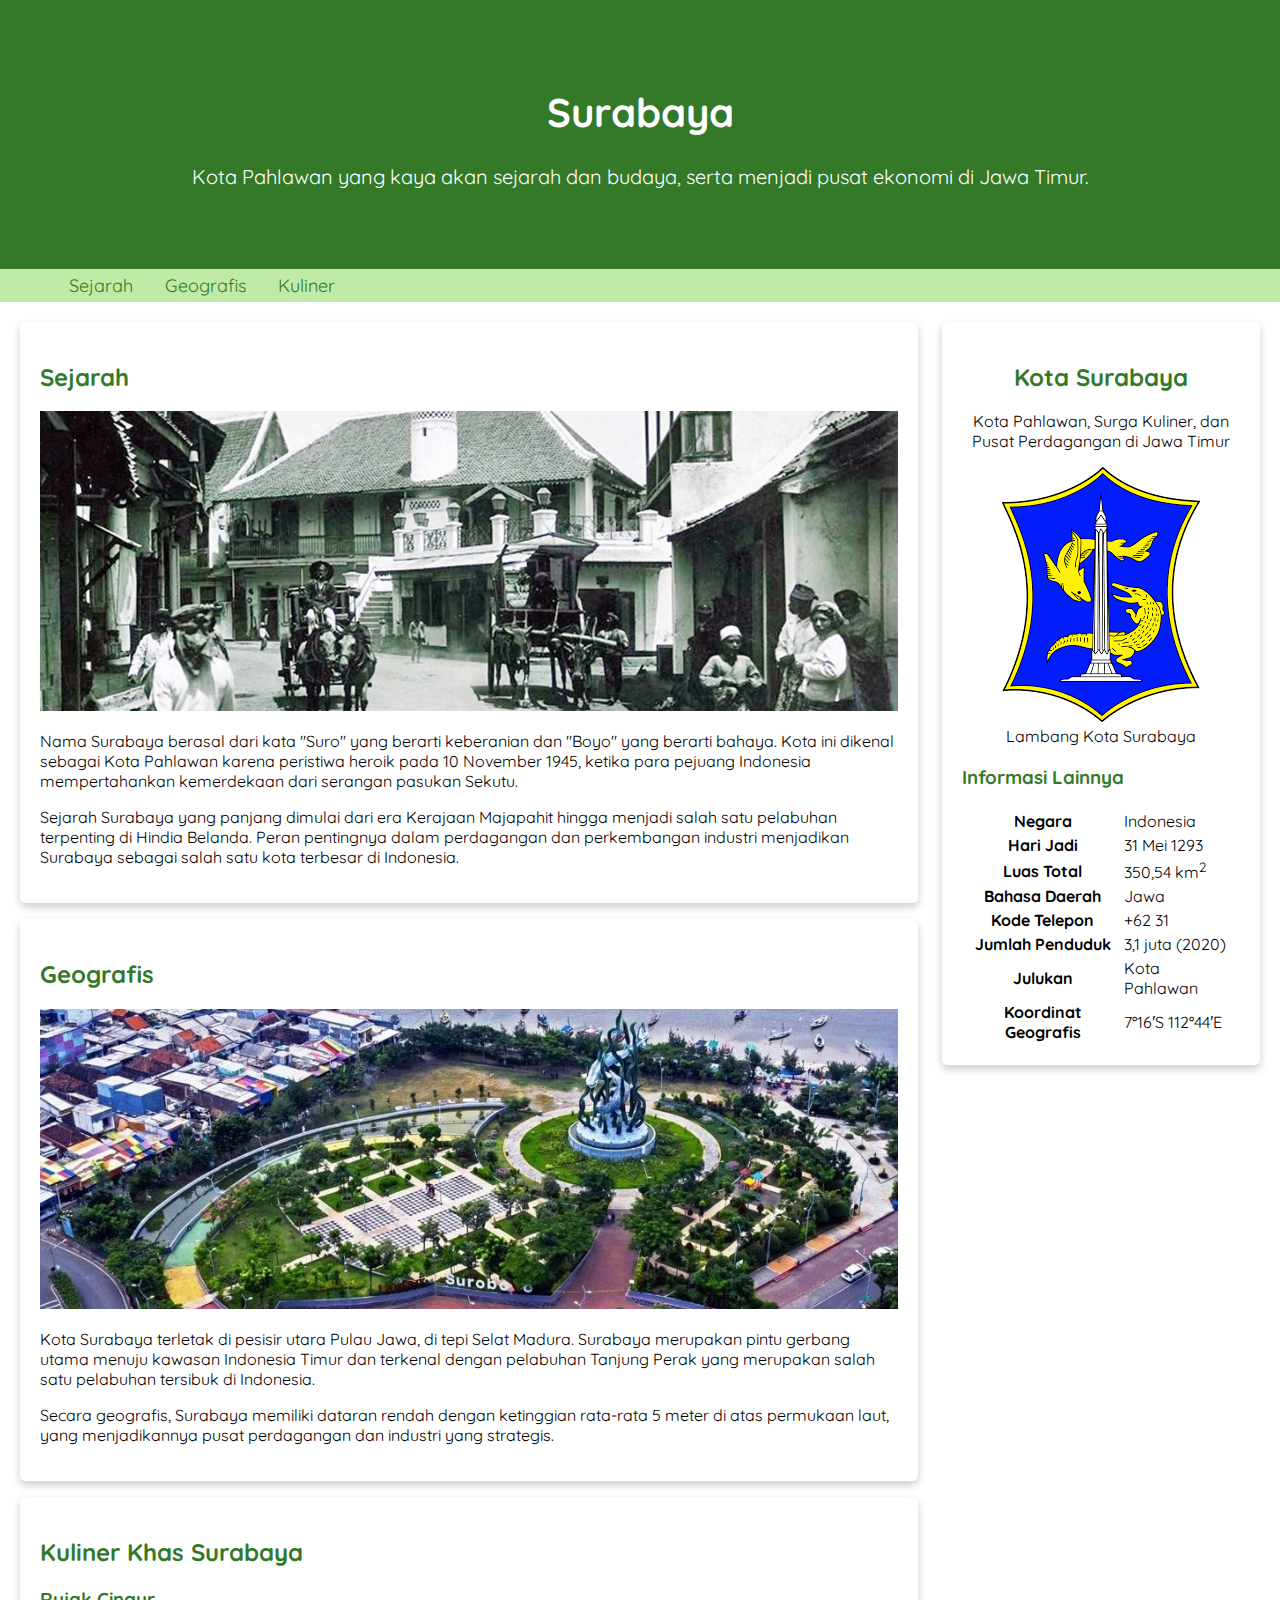
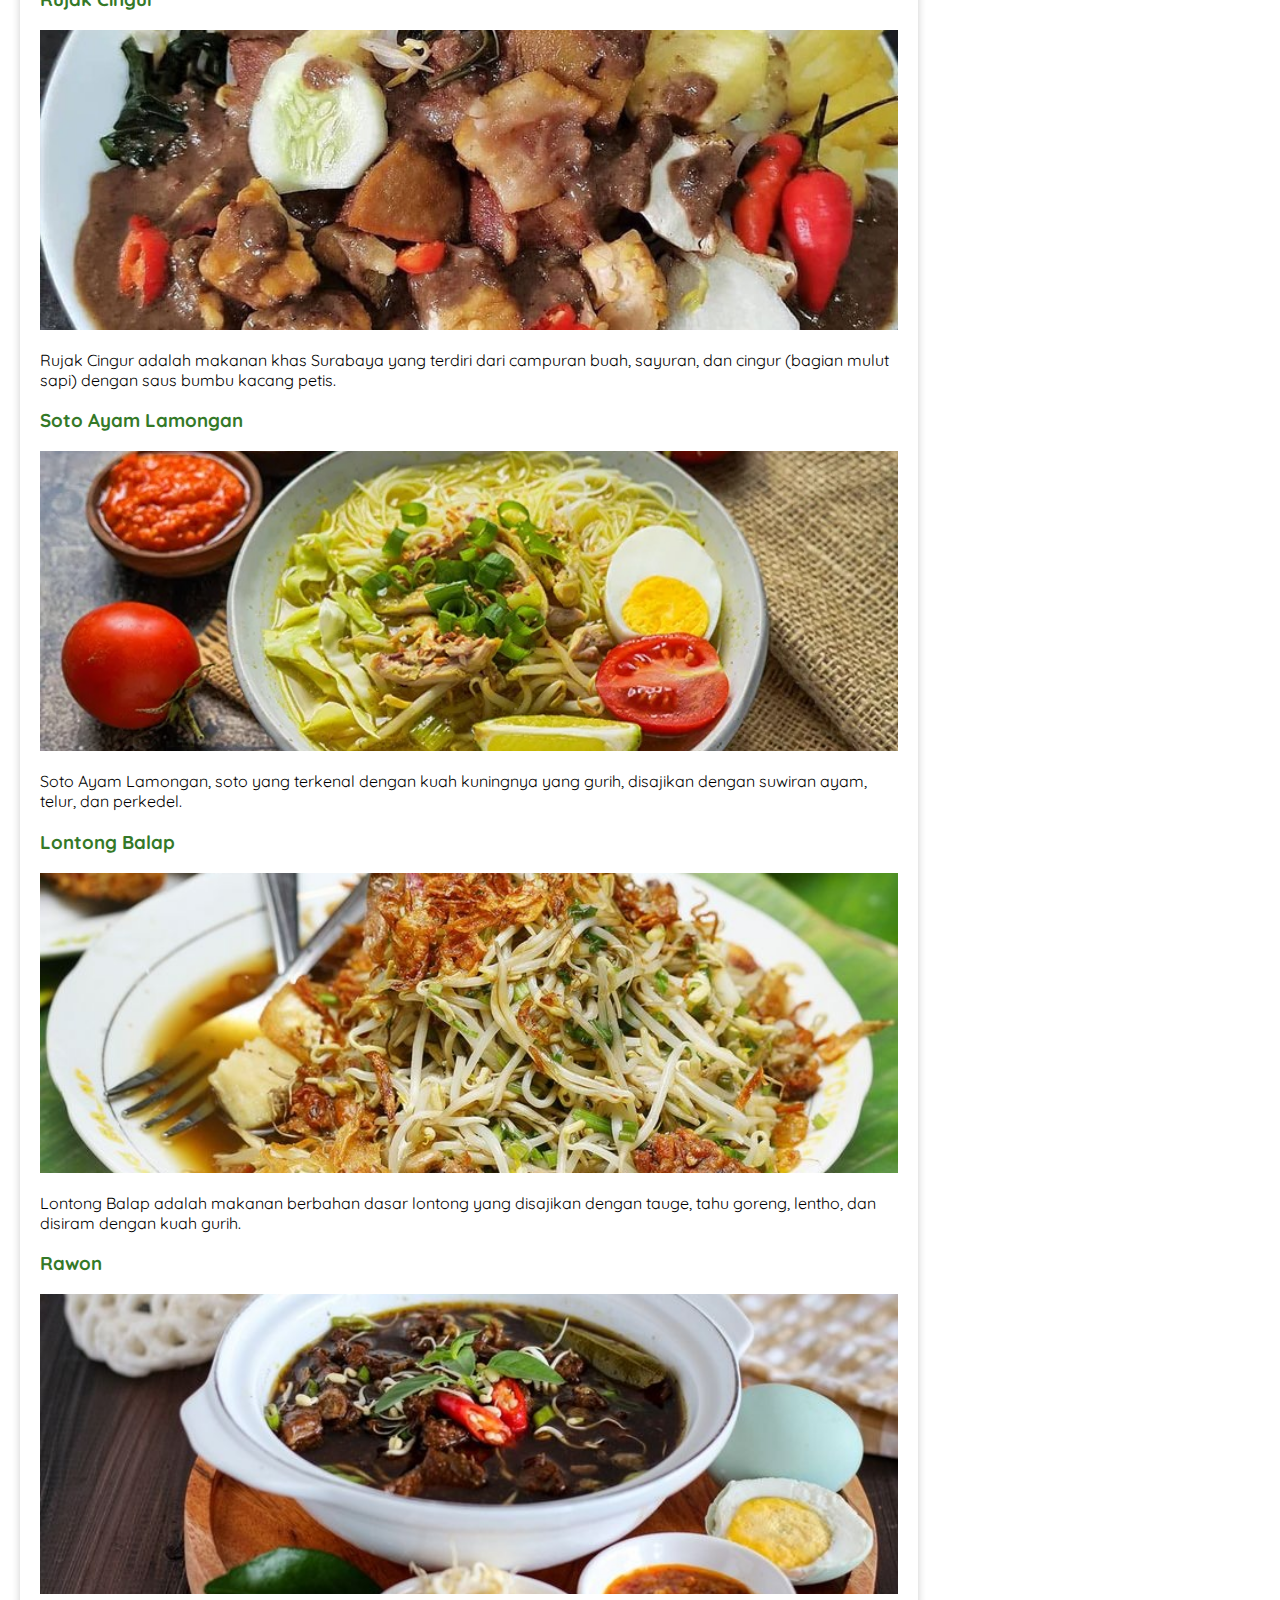
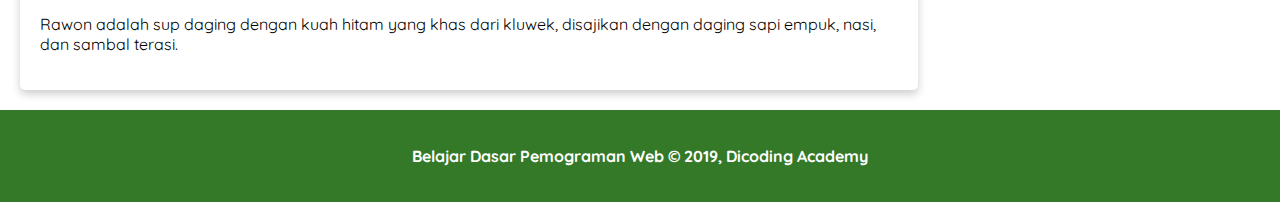
<file: index.html>
<!DOCTYPE html>
<html>

<head>
	<meta charset="utf-8">
	<meta name="viewport" content="width=device-width, initial-scale=1">
	<title>Halaman Profil Surabaya</title>

	<!-- My Own Styles-->
	<link rel="stylesheet" href="assets/styles/style.css">

	<!-- Google Fonts -->
	<link rel="preconnect" href="https://fonts.googleapis.com">
	<link rel="preconnect" href="https://fonts.gstatic.com" crossorigin>
	<link href="https://fonts.googleapis.com/css2?family=Quicksand:wght@300..700&display=swap" rel="stylesheet">
</head>

<body>
	<header>
		<div class="jumbotron">
			<h1>Surabaya</h1>
			<p>
				Kota Pahlawan yang kaya akan sejarah dan budaya, serta menjadi pusat ekonomi di Jawa Timur.
			</p>
		</div>
		<nav>
			<ul>
				<li>
					<a href="#sejarah">Sejarah</a>
				</li>
				<li>
					<a href="#geografis">Geografis</a>
				</li>
				<li>
					<a href="#wisata">Kuliner</a>
				</li>
			</ul>
		</nav>
	</header>
	<main>
		<div id="content">
			<article id="sejarah" class="card">
				<h2>Sejarah</h2>
				<img src="assets/image/history.jpg" alt="Sejarah" class="featured-image" />
				<p>
					Nama Surabaya berasal dari kata "Suro" yang berarti keberanian dan "Boyo" yang berarti bahaya. Kota
					ini dikenal sebagai Kota Pahlawan karena peristiwa heroik pada 10 November 1945, ketika para pejuang
					Indonesia mempertahankan kemerdekaan dari serangan pasukan Sekutu.
				</p>
				<p>
					Sejarah Surabaya yang panjang dimulai dari era Kerajaan Majapahit hingga menjadi salah satu
					pelabuhan terpenting di Hindia Belanda. Peran pentingnya dalam perdagangan dan perkembangan industri
					menjadikan Surabaya sebagai salah satu kota terbesar di Indonesia.
				</p>
			</article>

			<article id="geografis" class="card">
				<h2>Geografis</h2>
				<img src="assets/image/geografis.jpg" alt="Geografis" class="featured-image" />
				<p>
					Kota Surabaya terletak di pesisir utara Pulau Jawa, di tepi Selat Madura. Surabaya merupakan pintu
					gerbang utama menuju kawasan Indonesia Timur dan terkenal dengan pelabuhan Tanjung Perak yang
					merupakan salah satu pelabuhan tersibuk di Indonesia.
				</p>
				<p>
					Secara geografis, Surabaya memiliki dataran rendah dengan ketinggian rata-rata 5 meter di atas
					permukaan laut, yang menjadikannya pusat perdagangan dan industri yang strategis.
				</p>
			</article>

			<article id="kuliner" class="card">
				<h2>Kuliner Khas Surabaya</h2>

				<section class="kuliner-item">
					<h3>Rujak Cingur</h3>
					<img src="assets/image/rujak-cingur.jpg" alt="Rujak Cingur" class="featured-image" />
					<p>Rujak Cingur adalah makanan khas Surabaya yang terdiri dari campuran buah, sayuran, dan cingur
						(bagian mulut sapi) dengan saus bumbu kacang petis.</p>
				</section>

				<section class="kuliner-item">
					<h3>Soto Ayam Lamongan</h3>
					<img src="assets/image/soto-ayam.jpg" alt="Soto Ayam Lamongan" class="featured-image" />
					<p>Soto Ayam Lamongan, soto yang terkenal dengan kuah kuningnya yang gurih, disajikan dengan suwiran
						ayam, telur, dan perkedel.</p>
				</section>

				<section class="kuliner-item">
					<h3>Lontong Balap</h3>
					<img src="assets/image/lontong-balap.jpg" alt="Lontong Balap" class="featured-image" />
					<p>Lontong Balap adalah makanan berbahan dasar lontong yang disajikan dengan tauge, tahu goreng,
						lentho, dan disiram dengan kuah gurih.</p>
				</section>

				<section class="kuliner-item">
					<h3>Rawon</h3>
					<img src="assets/image/rawon.jpg" alt="Rawon" class="featured-image" />
					<p>Rawon adalah sup daging dengan kuah hitam yang khas dari kluwek, disajikan dengan daging sapi
						empuk, nasi, dan sambal terasi.</p>
				</section>
			</article>
		</div>
		<aside>
			<article class="profile card">
				<header>
					<h2>Kota Surabaya</h2>
					<p>Kota Pahlawan, Surga Kuliner, dan Pusat Perdagangan di Jawa Timur</p>
					<figure>
						<img src="assets/image/surabaya-badge.png" alt="Lambang Surabaya">
						<figcaption>Lambang Kota Surabaya</figcaption>
					</figure>
				</header>

				<section>
					<h3>Informasi Lainnya</h3>

					<table>
						<tr>
							<th>Negara</th>
							<td>Indonesia</td>
						</tr>
						<tr>
							<th>Hari Jadi</th>
							<td>31 Mei 1293</td>
						</tr>
						<tr>
							<th>Luas Total</th>
							<td>350,54 km<sup>2</sup></td>
						</tr>
						<tr>
							<th>Bahasa Daerah</th>
							<td>Jawa</td>
						</tr>
						<tr>
							<th>Kode Telepon</th>
							<td>+62 31</td>
						</tr>
						<tr>
							<th>Jumlah Penduduk</th>
							<td>3,1 juta (2020)</td>
						</tr>
						<tr>
							<th>Julukan</th>
							<td>Kota Pahlawan</td>
						</tr>
						<tr>
							<th>Koordinat Geografis</th>
							<td>7°16′S 112°44′E</td>
						</tr>
					</table>
				</section>
			</article>
		</aside>
	</main>
	<footer>
		<p>Belajar Dasar Pemograman Web &#169; 2019, Dicoding Academy</p>
	</footer>
</body>

</html>
</file>
<file: assets/styles/style.css>
* {
  box-sizing: border-box;
}

body {
  font-family: 'Quicksand', sans-serif;
  margin: 0;
  padding: 0;
}

h2, h3 {
  color: #347928;
}

footer {
  padding: 20px;
  color: white;
  background-color: #347928;
  text-align: center;
  font-weight: bold;
}

nav a {
  font-size: 18px;
  font-weight: 400;
  text-decoration: none;
  color: #347928;
}

nav a:hover {
  font-weight: bold;
}

.profile header {
  text-align: center;
}

.featured-image {
  width: 100%;
  max-height: 300px;
  object-fit: cover;
  object-position: center;
}

.profile img {
  max-width: 200px;
}

.card {
  box-shadow: 0 4px 8px 0 rgba(0, 0, 0, 0.2);
  border-radius: 5px;
  padding: 20px;
}

.jumbotron {
  font-size: 20px;
  padding: 60px;
  background-color: #347928;
  text-align: center;
  color: white;
}

nav ul {
  padding-inline: 4rem;
  display: flex;
  gap: 2rem;
  margin: 0; 
}

nav li {
  list-style-type: none;
}

nav {
  background-color: #C0EBA6;
  padding: 5px;
  position: sticky;
  top: 0;
}

main {
  padding: 20px;
  display: flex;
  gap: 1.5rem;
}

#content {
  flex: 5;
  display: flex;
  flex-flow: column nowrap;
  gap: 1rem 2rem;
}

aside {
  flex: 1;
}

header {
  display: inline;
}

@media screen and (max-width: 1200px) {
  main {
    flex-flow: column nowrap;
  }

  main aside {
    align-self: center;
  }
}

@media screen and (max-width: 768px) {
  nav ul {
    justify-content: center;
  }

  main-aside {
    align-self: stretch;
  }
}
</file>
